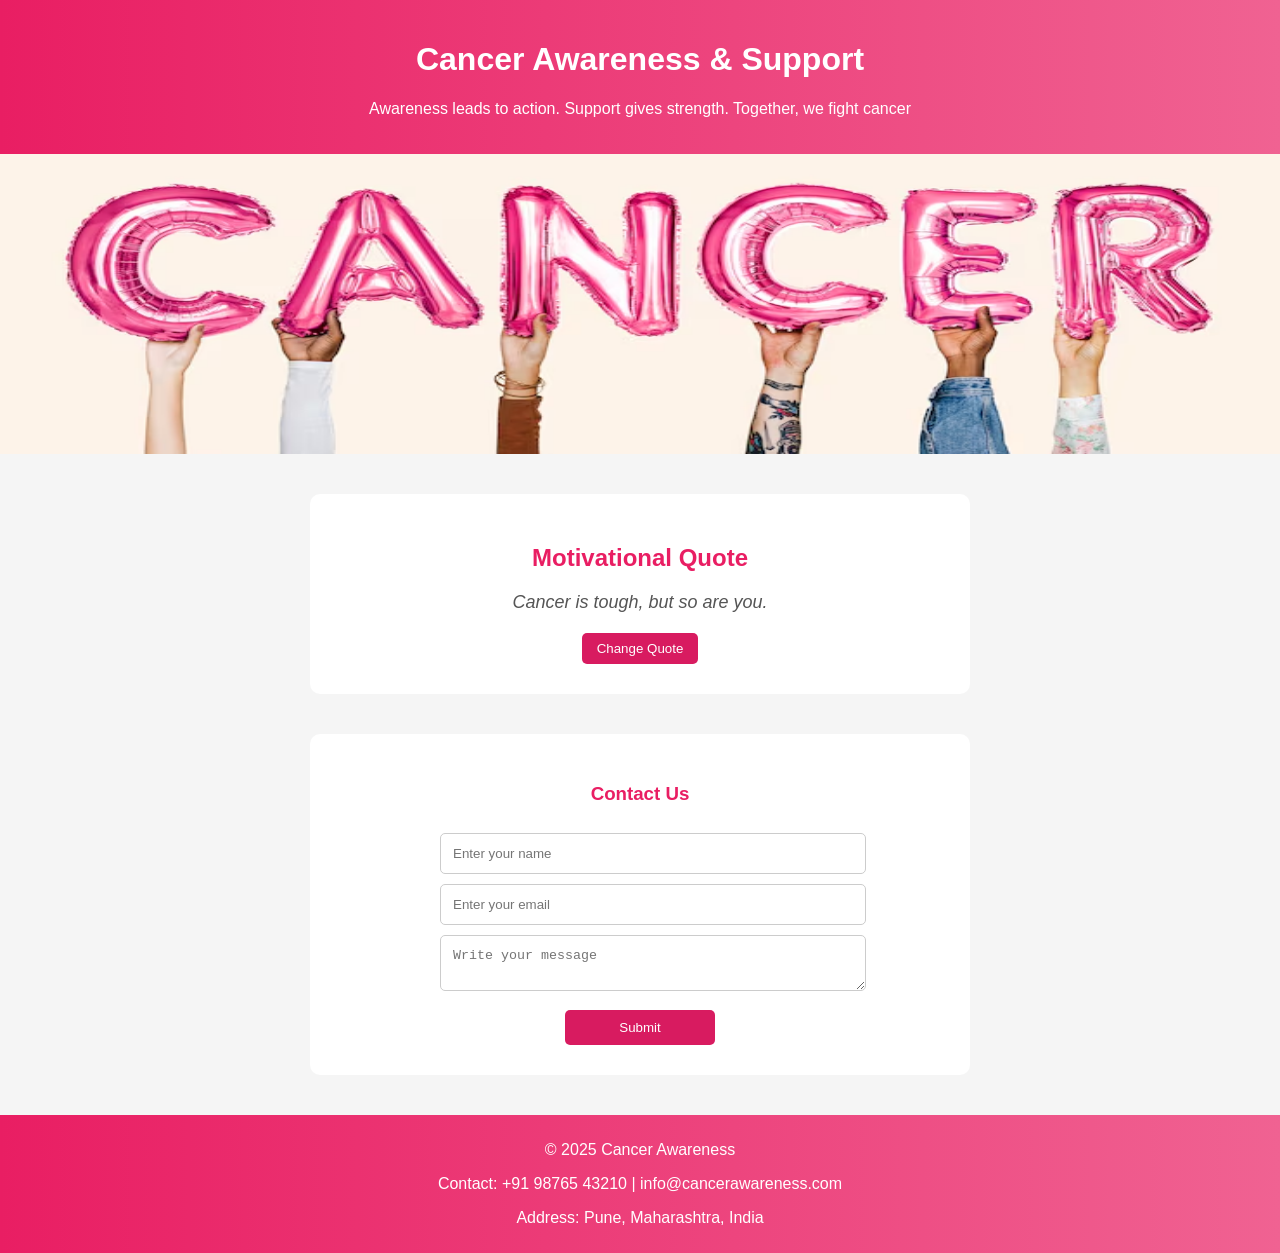
<file: CancerAwarenessWebpage/index.html>
<!DOCTYPE html>
<html lang="en">
<head>
    <meta charset="UTF-8">
    <meta name="viewport" content="width=device-width, initial-scale=1.0">
    <title>Cancer Awareness</title>
    <link rel="stylesheet" href="style.css">
</head>
<body>

    <!-- Header -->
    <div class="header">
        <h1>Cancer Awareness & Support</h1>
        <p>Awareness leads to action. Support gives strength. Together, we fight cancer</p>
    </div>

    <!-- Banner -->
    <div class="banner">
        <img src="cancer2.avif" alt="banner">
    </div>

    <!-- Motivational Quotes -->
    <section class="quotes">
        <h2>Motivational Quote</h2>
        <p id="quote">Loading...</p>
        <button id="changeBtn">Change Quote</button>
    </section>

    <!-- Contact Form -->
    <div class="contact">
        <h3>Contact Us</h3>
        <form>
            <input type="text" placeholder="Enter your name" required>
            <input type="email" placeholder="Enter your email" required>
            <textarea placeholder="Write your message" required></textarea>
            <button type="submit">Submit</button>
        </form>
    </div>

    <!-- Footer -->
    <div class="footer">
        <p>© 2025 Cancer Awareness</p>
        <p>Contact: +91 98765 43210 | info@cancerawareness.com</p>
        <p>Address: Pune, Maharashtra, India</p>
    </div>

    <!-- JS -->
    <script src="app.js"></script>
</body>
</html>
</file>
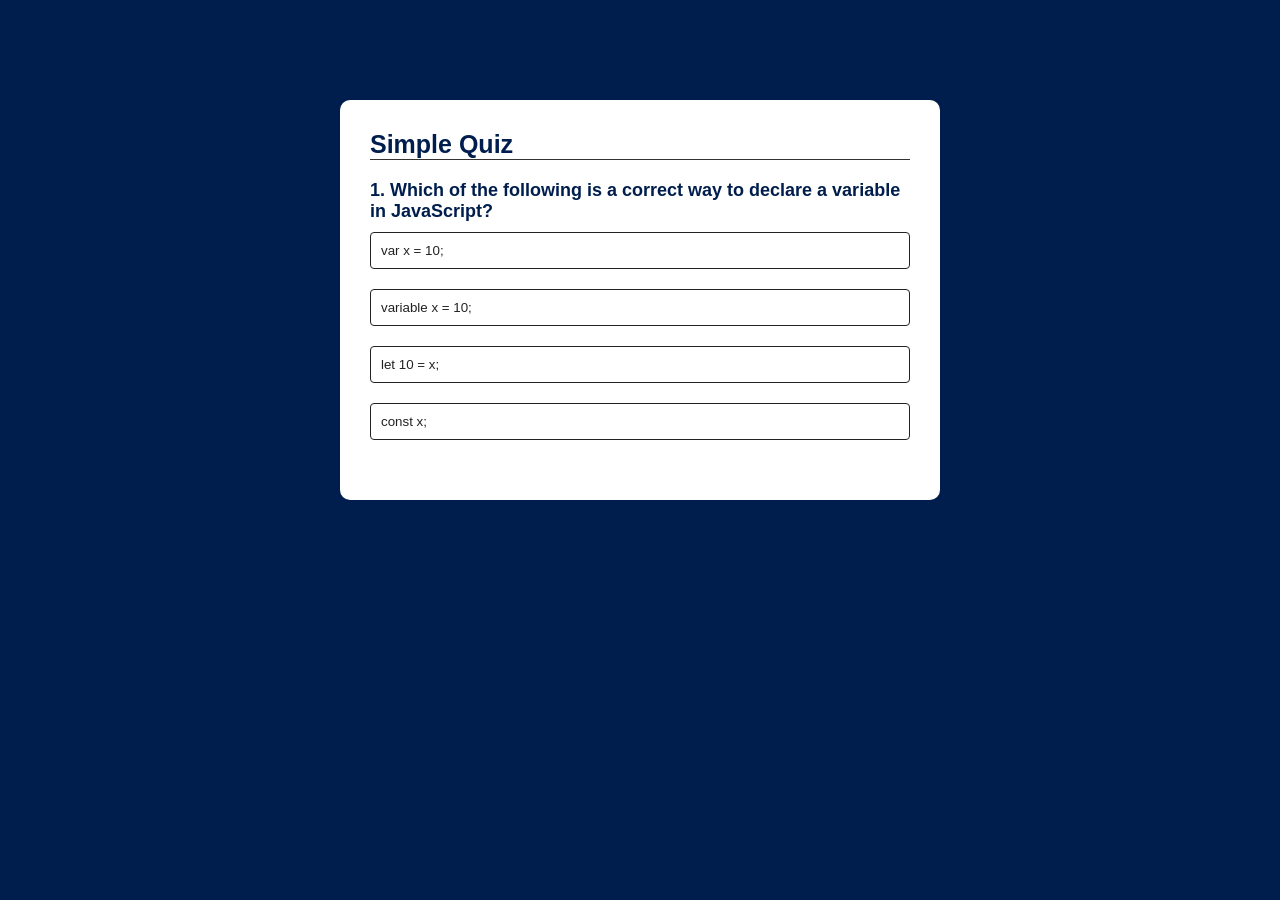
<file: QuizApp/index.html>
<!DOCTYPE html>
<html lang="en">
  <head>
    <meta charset="UTF-8" />
    <meta name="viewport" content="width=device-width, initial-scale=1.0" />
    <title>Quiz App</title>
    <link rel="stylesheet" href="style.css" />
  </head>
  <body>
    <div class="app">
      <h1>Simple Quiz</h1>
      <div class="quiz">
        <h2 id="question">Question goes here</h2>
        <div id="ans-btn">
          <button class="btn">Answer 1</button>
          <button class="btn">Answer 2</button>
          <button class="btn">Answer 3</button>
          <button class="btn">Answer 4</button>
          <button class="btn">Answer 5</button>
         
        </div>

        <button id="next-btn">Next</button>
      </div>
    </div>

    <script src="app.js"></script>
  </body>
</html>
</file>
<file: CancerAwarenessWebpage/style.css>
body {
    margin: 0;
    font-family: Arial, sans-serif;
    background-color: #f5f5f5;
}

.header {
    background: linear-gradient(to right, #e91e63, #f06292);
    color: white;
    text-align: center;
    padding: 20px;
}
.banner{
  width: 100%;
  height: 300px;
  overflow: hidden;
}

.banner img{
  width: 100%;
  height: 100%;
  object-fit:fill;
  display: block;
}
.quotes {
    text-align: center;
    padding: 30px;
    background-color: #ffffff;
    max-width: 600px;
    margin: 40px auto;
    border-radius: 10px;
    
}

.quotes h2 {
    color: #e91e63;
}

.quotes button {
    padding: 8px 15px;
    background-color: #d81b60;
    color: white;
    border: none;
    cursor: pointer;
    transition: 0.3s ease;
    border-radius: 5px;
}

.quotes button:hover {
    background-color: #d81b60;
    transform: scale(1.05);
}

#quote {
    font-size: 18px;
    font-style: italic;
    margin: 20px 0;
    color: #555;
}

.contact {
    padding: 30px;
    background: #ffffff;
    max-width: 600px;
    margin: 40px auto;
    border-radius: 10px;
    
}

.contact h3 {
    color: #e91e63;
    text-align: center;
}

form {
    max-width: 400px;
    margin: auto;
}

input, textarea {
    width: 100%;
    padding: 12px;
    margin-top: 10px;
    border: 1px solid #ccc;
    border-radius: 5px;
}

input:focus, textarea:focus {
    border-color: #e91e63;
    outline: none;
}

form button {
    margin-top: 15px;
    width: 150px;
    display: block;
    margin-left: auto;
    margin-right: auto;
    padding: 10px;
    background-color: #d81b60;
    color: white;
    border: none;
    border-radius: 5px;
    cursor: pointer;
    transition: 0.3s ease;
}

form button:hover {
    transform: scale(1.05);
}

.footer {
    text-align: center;
    background-color: #333;
    color: white;
    padding: 10px;
    background: linear-gradient(to right, #e91e63, #f06292);
}

@media (max-width: 600px) {
    .banner img {
        height: 200px;
    }

    .quotes, .contact {
        margin: 20px;
        padding: 20px;
    }
}
</file>
<file: QuizApp/style.css>
* {
  margin: 0;
  padding: 0;
  font-family: "Poppins", sans-serif;
  box-sizing: border-box;
}

body {
  background-color: #001e4d;
}

.app {
  background-color: #fff;
  width: 90%;
  max-width: 600px;
  margin: 100px auto 0;
  border-radius: 10px;
  padding: 30px;
}

.app h1 {
  font-size: 25px;
  color: #001e4d;
  font-weight: 600;
  border-bottom: 1px solid #333;
}

.quiz {
  padding: 20px 0;
}

.quiz h2 {
  font-size: 18px;
  color: #001e4d;
  font-weight: 600;
}

.btn {
  background-color: white;
  color: #222;
  font-weight: 500;
  width: 100%;
  border: 1px solid #222;
  padding: 10px;
  margin: 10px 0;
  text-align: left;
  border-radius: 4px;
  cursor: pointer;
  transition: all 0.3s;
}

.btn:hover:not([disabled]) {
  background-color: #222;
  color: white;
}

.btn:disabled{
    cursor: no-drop;
}

#next-btn {
  background-color: #001e4d;
  color: #fff;
  font-weight: 500;
  width: 150px;
  border: 0;
  padding: 10px;
  margin: 20px auto 0;
  font-size: 15px;
  border-radius: 4px;
  cursor: pointer;
  display: none;
}

.correct {
    background-color: #9aeabc;
}

.incorrect {
    background-color: #ff9393;
}
</file>
